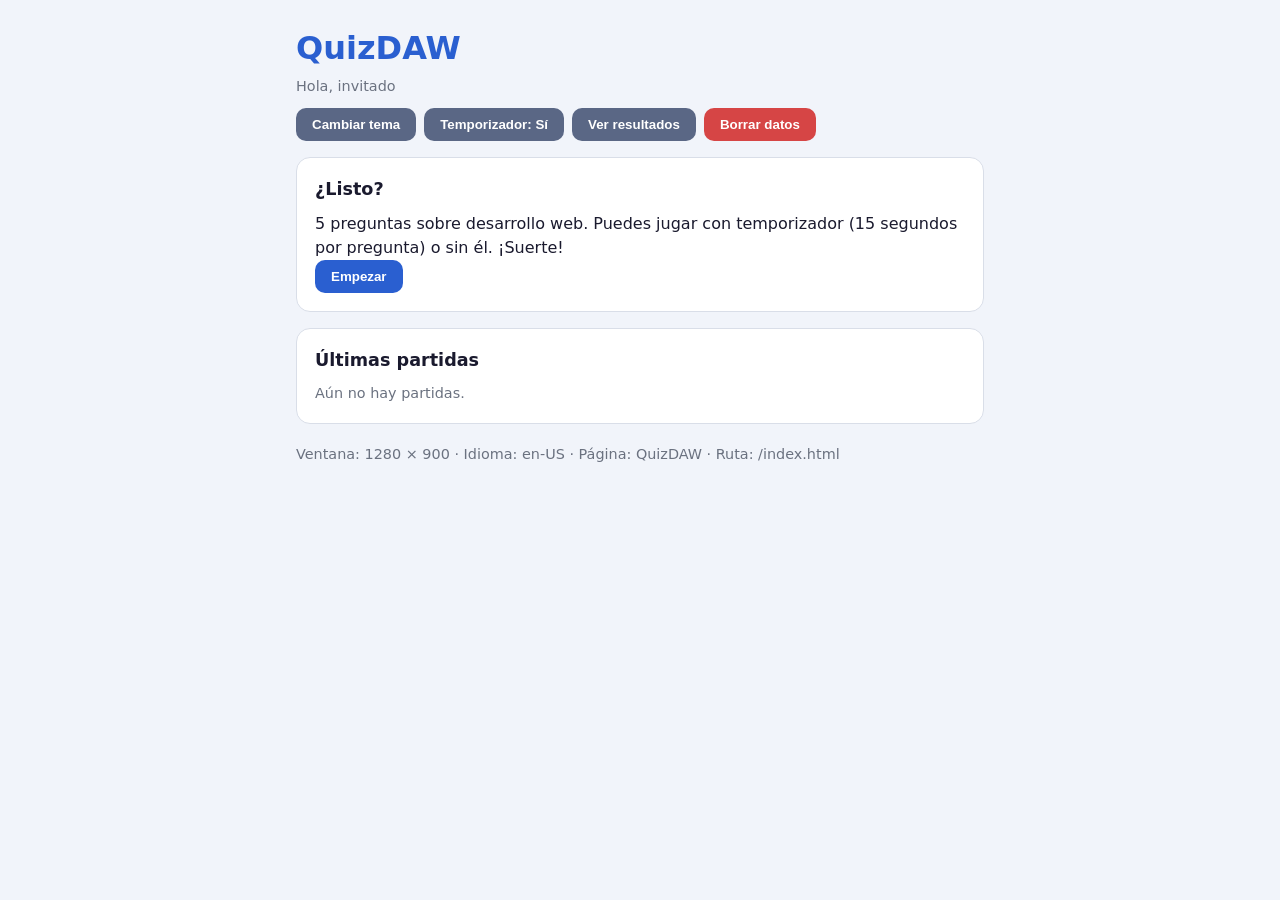
<file: index.html>
<!DOCTYPE html>
<html lang="es">
<head>
  <meta charset="UTF-8">
  <meta name="viewport" content="width=device-width, initial-scale=1.0">
  <title>QuizDAW</title>
  <link rel="stylesheet" href="estilos.css">
</head>
<body>
  <header>
    <h1>QuizDAW</h1>
    <p id="saludo" class="muted"></p>
    <div class="barra">
      <button type="button" id="btnTema" class="secundario">Cambiar tema</button>
      <button type="button" id="btnTemporizador" class="secundario">Temporizador: Sí</button>
      <button type="button" id="btnResultados" class="secundario">Ver resultados</button>
      <button type="button" id="btnBorrar" class="peligro">Borrar datos</button>
    </div>
  </header>

  <section id="inicio" class="card">
    <h2>¿Listo?</h2>
    <p>5 preguntas sobre desarrollo web. Puedes jugar con temporizador (15 segundos por pregunta) o sin él. ¡Suerte!</p>
    <button type="button" id="btnEmpezar">Empezar</button>
  </section>

  <section id="juego" class="card" hidden>
    <h2 id="textoPregunta"></h2>
    <div id="zonaTiempo">
      <p id="tiempo" class="muted"></p>
      <div class="tiempo"><div id="barraTiempo"></div></div>
    </div>
    <div id="opciones"></div>
    <p id="feedback" class="feedback"></p>
    <button type="button" id="btnSiguiente" hidden>Siguiente</button>
    <p id="marcador" class="muted"></p>
  </section>

  <section id="final" class="card" hidden>
    <h2>Fin de la partida</h2>
    <p id="textoFinal"></p>
    <button type="button" id="btnOtra">Jugar otra vez</button>
  </section>

  <section class="card">
    <h2>Últimas partidas</h2>
    <ul id="listaPartidas"></ul>
    <p id="media" class="muted"></p>
  </section>

  <footer>
    <p id="info" class="muted"></p>
  </footer>

  <script src="preguntas.js"></script>
  <script src="cookies.js"></script>
  <script src="partida.js"></script>
  <script src="app.js"></script>
</body>
</html>
</file>
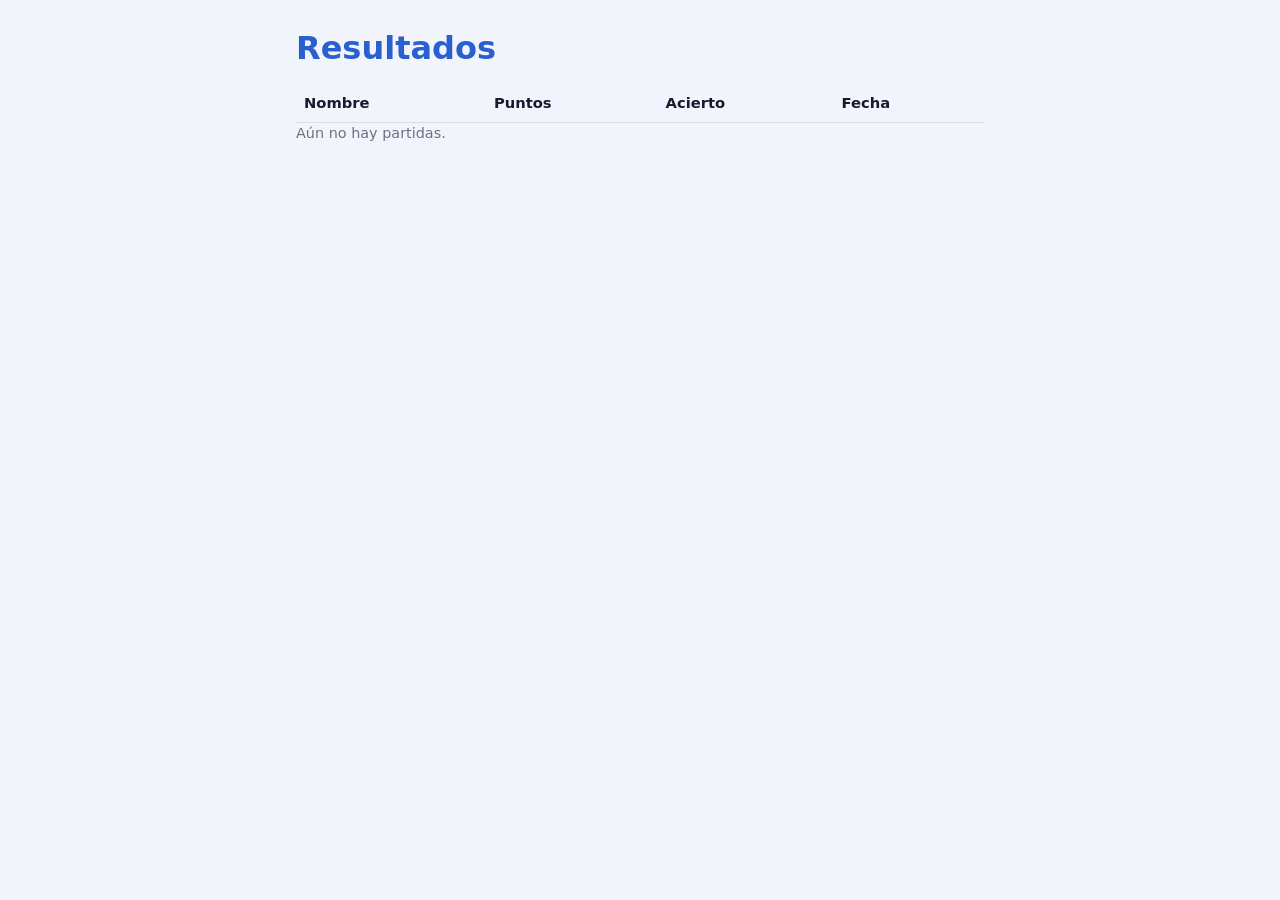
<file: resultados.html>
<!DOCTYPE html>
<html lang="es">
<head>
  <meta charset="UTF-8">
  <meta name="viewport" content="width=device-width, initial-scale=1.0">
  <title>Resultados · QuizDAW</title>
  <link rel="stylesheet" href="estilos.css">
</head>
<body class="ventana">
  <h1>Resultados</h1>
  <table>
    <thead>
      <tr><th>Nombre</th><th>Puntos</th><th>Acierto</th><th>Fecha</th></tr>
    </thead>
    <tbody id="tabla"></tbody>
  </table>
  <p id="mediaRes" class="muted"></p>

  <script src="cookies.js"></script>
  <script src="partida.js"></script>
  <script src="resultados.js"></script>
</body>
</html>
</file>
<file: estilos.css>
*{box-sizing:border-box;margin:0;padding:0;}
body{font-family:"Segoe UI",system-ui,sans-serif;background:#f1f4fa;color:#1a1a2e;max-width:720px;margin:24px auto;padding:0 16px;line-height:1.5;}
body.oscuro{background:#0f1420;color:#e8ecf4;}
[hidden]{display:none !important;}
h1{color:#2a5fd0;margin-bottom:4px;}
body.oscuro h1{color:#4f8cff;}
h2{font-size:1.1rem;margin-bottom:10px;}
.muted{color:#6b7280;font-size:.9rem;}
body.oscuro .muted{color:#93a0b8;}
.barra{display:flex;gap:8px;flex-wrap:wrap;margin-top:10px;}
.card{background:#fff;border:1px solid #d9dee8;border-radius:14px;padding:18px;margin-top:16px;}
body.oscuro .card{background:#171e2e;border-color:#263149;}
button{padding:9px 16px;background:#2a5fd0;color:#fff;border:none;border-radius:10px;font-weight:600;cursor:pointer;}
button:hover{filter:brightness(1.1);}
.secundario{background:#5a6785;}
.peligro{background:#d64545;}
#opciones{display:grid;gap:8px;margin:12px 0;}
.opcion{text-align:left;background:#e8eefc;color:#1a1a2e;}
body.oscuro .opcion{background:#1f2a44;color:#e8ecf4;}
/* En modo oscuro "body.oscuro .opcion" pesaba más que ".opcion.ok" y no se veían los colores de acierto/fallo */
.opcion.ok,body.oscuro .opcion.ok{background:#35c28b;color:#05231a;}
.opcion.mal,body.oscuro .opcion.mal{background:#ff6b6b;color:#fff;}
button:disabled{cursor:default;filter:none;}
.tiempo{height:8px;background:#d9dee8;border-radius:4px;overflow:hidden;margin-top:4px;}
body.oscuro .tiempo{background:#263149;}
#barraTiempo{height:100%;width:100%;background:#2a5fd0;transition:width 1s linear;}
#barraTiempo.poco{background:#d64545;}
.feedback{margin:8px 0;font-weight:600;min-height:1.3em;}
ul{margin:8px 0 8px 20px;}
table{width:100%;border-collapse:collapse;margin-top:12px;}
th,td{border-bottom:1px solid #d9dee8;padding:8px;text-align:left;font-size:.92rem;}
footer{margin-top:20px;}
</file>
